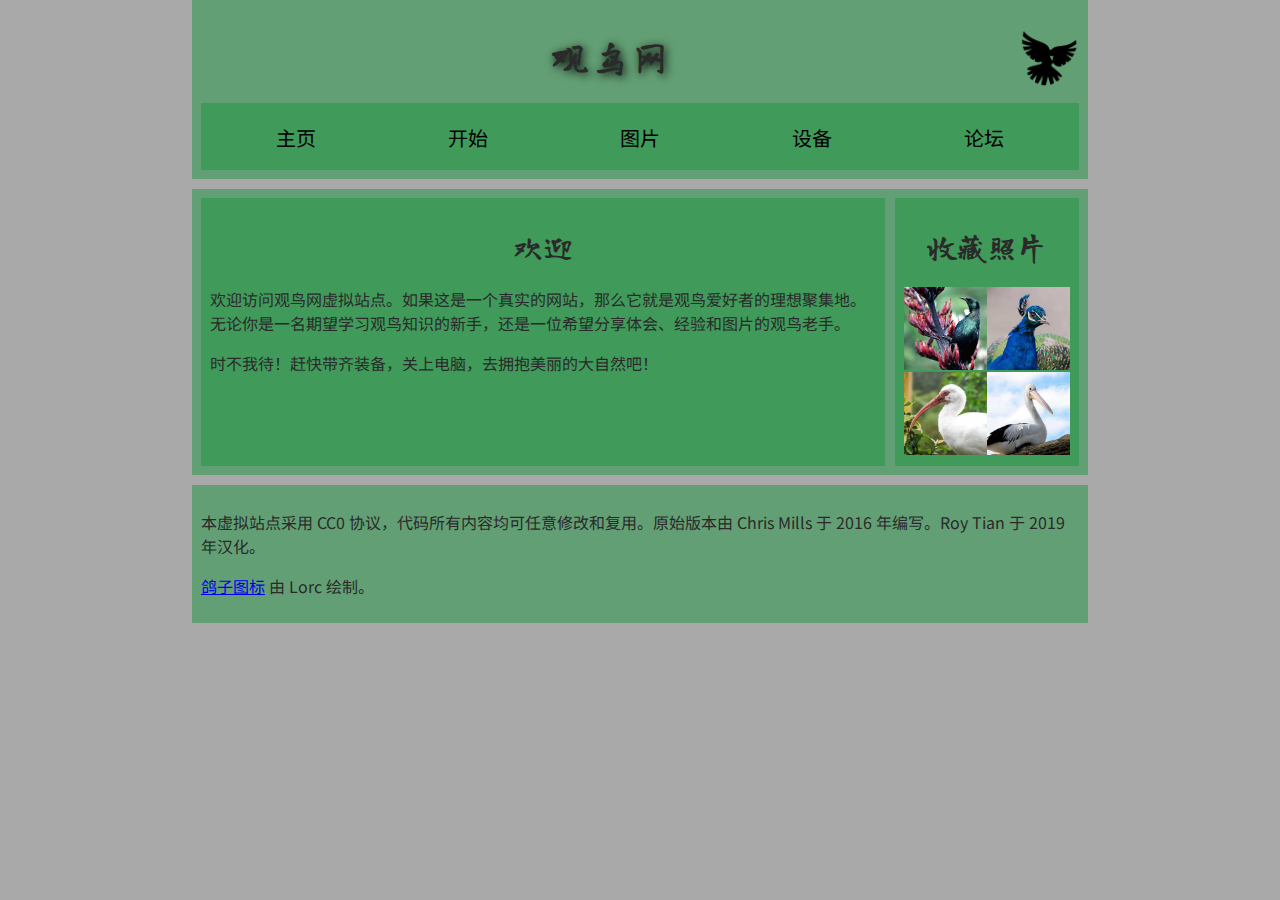
<file: birds/birds.html>
<!DOCTYPE html>
<html>
  <head>
    <meta charset="utf-8">
    <title>观鸟网</title>
    <link href="https://fonts.googleapis.com/css?family=Long+Cang|Noto+Sans+SC:300" rel="stylesheet">
    <link rel="stylesheet" type="text/css" href="style.css">
    <!--[if lt IE 9]>
      <script src="https://cdnjs.cloudflare.com/ajax/libs/html5shiv/3.7.3/html5shiv.js"></script>
    <![endif]-->
  </head>

  <body>
    <header>
      <h1>观鸟网</h1>
      <img src="dove.png" alt="一个鸽子剪影图片">

      <nav>
        <ul>
          <li><span>主页</span></li>
          <li><a href="#">开始</a></li>
          <li><a href="#">图片</a></li>
          <li><a href="#">设备</a></li>
          <li><a href="#">论坛</a></li>
        </ul>
      </nav>
    </header>

    <main>

      <article>
        <h2>欢迎</h2>

        <p>欢迎访问观鸟网虚拟站点。如果这是一个真实的网站，那么它就是观鸟爱好者的理想聚集地。无论你是一名期望学习观鸟知识的新手，还是一位希望分享体会、经验和图片的观鸟老手。</p>
        <p>时不我待！赶快带齐装备，关上电脑，去拥抱美丽的大自然吧！</p>
      </article>

      <aside>
        <h2>收藏照片</h2>

        <a href="favorite-1.jpg"><img src="favorite-1_th.jpg" alt="一只体型小巧的鸟，羽毛蓝绿色，爪黑白相间，黑色的喙细且锋利。点击缩略图查看完整照片。"></a>
        <a href="favorite-2.jpg"><img src="favorite-2_th.jpg" alt="一只美丽的孔雀的上半身图片，它的颈上覆盖蓝色的羽毛，有浅色的喙和蓝色的冠。点击缩略图查看完整照片。"></a>
        <a href="favorite-3.jpg"><img src="favorite-3_th.jpg" alt="一只大鸟的上半身图片，羽毛白色，浅色的喙细长而弯曲。点击缩略图查看完整照片。"></a>
        <a href="favorite-4.jpg"><img src="favorite-4_th.jpg" alt="一只成年鹈鹕，多数羽毛为白色，背部和腹部有少许黑色羽毛，又长又直的喙呈黄色，嘴下有一个喉囊可以暂时储存食物。点击缩略图查看完整照片。"></a>
      </aside>
    </main>

    <footer>
      <p>本虚拟站点采用 CC0 协议，代码所有内容均可任意修改和复用。原始版本由 Chris Mills 于 2016 年编写。Roy Tian 于 2019 年汉化。</p>
      <p><a href="http://game-icons.net/lorc/originals/dove.html">鸽子图标</a> 由 Lorc 绘制。</p>
    </footer>

</body>
</html>
</file>
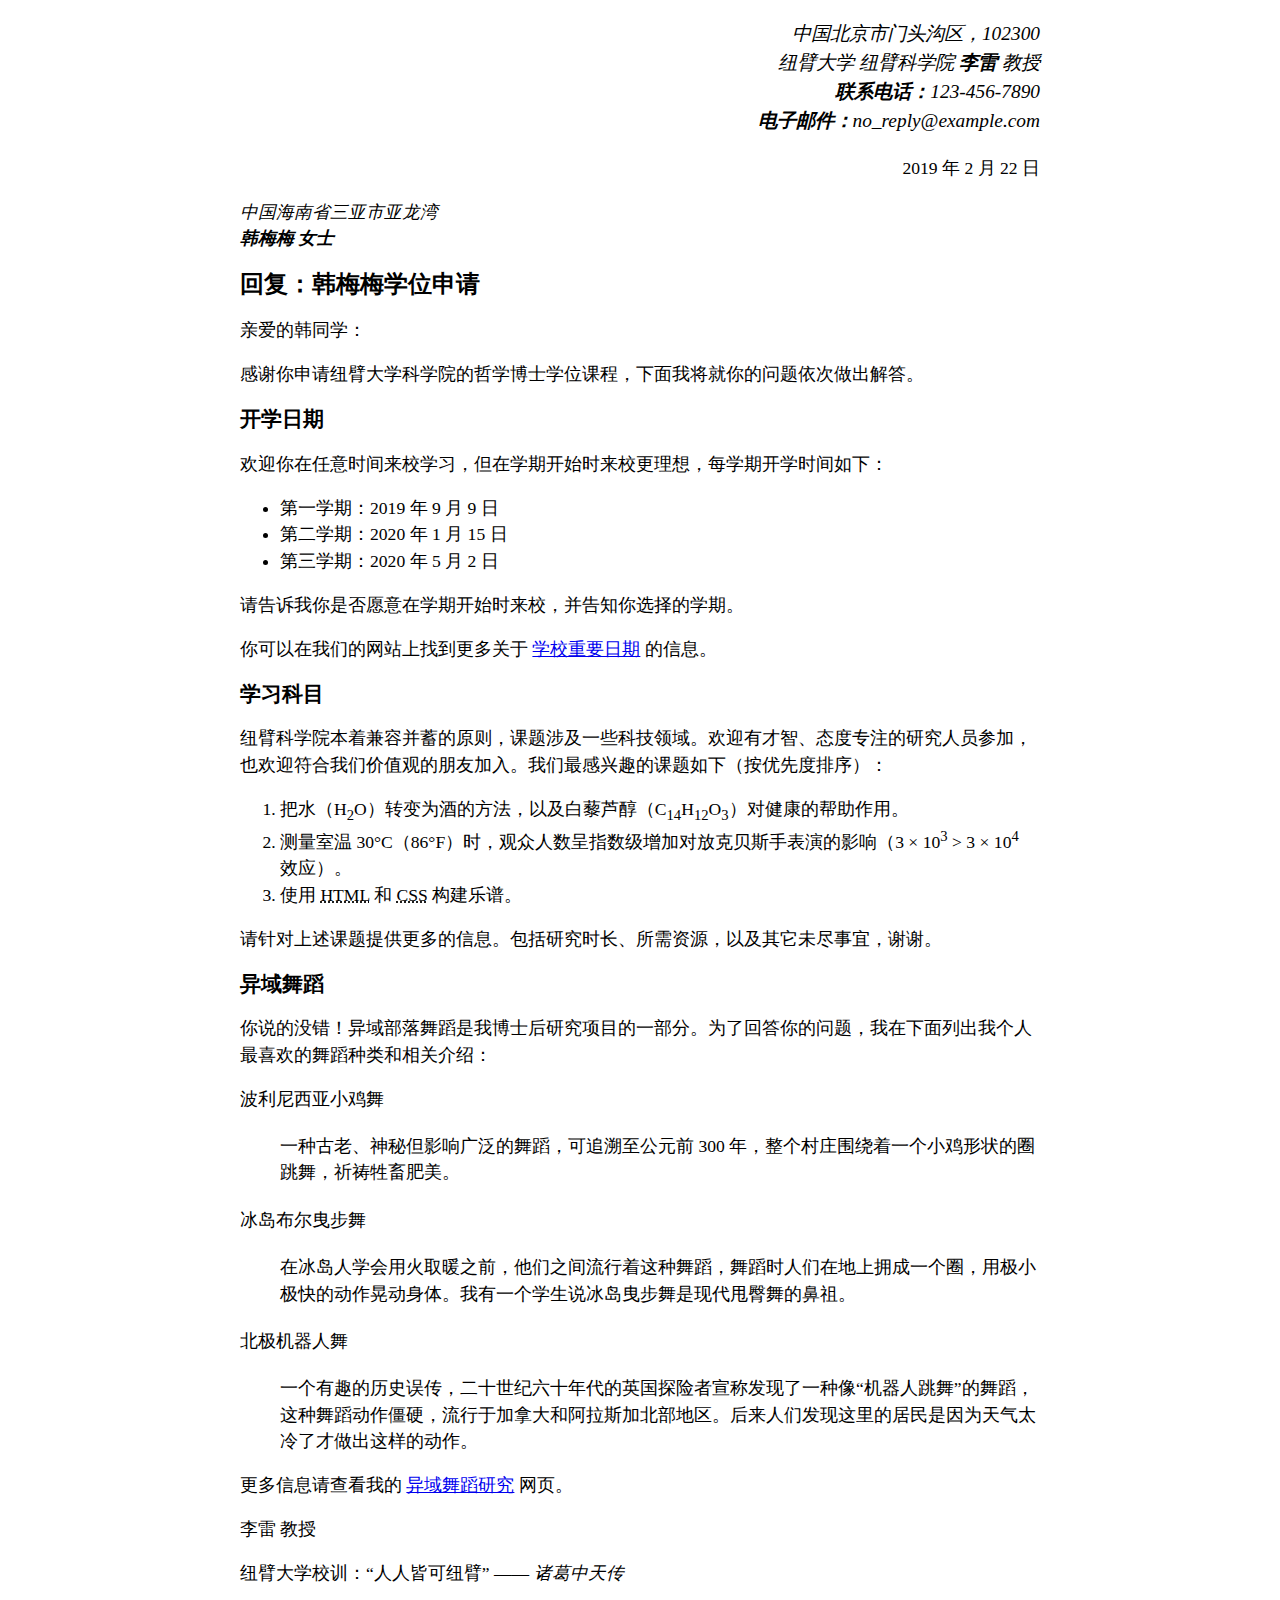
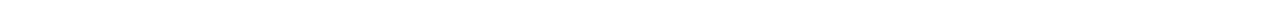
<file: letters/letters.html>
<!DOCTYPE html>
<html>
  <head>
    <meta charset="utf-8">
    <title>A Letter</title>
    <link rel="stylesheet" type="text/css" href="letter.css">
  </head>

  <body>
    <!-- put navigation menu just below here -->

    <address class="sender-column">
    	<p>中国北京市门头沟区，102300<br>
			纽臂大学 纽臂科学院
			<strong>李雷</strong> 教授<br>
			<strong>联系电话：</strong>123-456-7890<br>
			<strong>电子邮件：</strong>no_reply@example.com</p>
    </address>

    <p class="sender-column">
    	<time datetime="2019-2-22">2019 年 2 月 22 日</time>
  	</p>

  	  <address>
    中国海南省三亚市亚龙湾<br>
    <strong>韩梅梅 女士</strong>
  </address>

  <h1>回复：韩梅梅学位申请</h1>

  <p>亲爱的韩同学：</p>

  <p>感谢你申请纽臂大学科学院的哲学博士学位课程，下面我将就你的问题依次做出解答。</p>

  <h2>开学日期</h2>

  <p>欢迎你在任意时间来校学习，但在学期开始时来校更理想，每学期开学时间如下：</p>

  <ul>
  	<li>第一学期：2019 年 9 月 9 日</li>
  	<li>第二学期：2020 年 1 月 15 日</li>
  	<li>第三学期：2020 年 5 月 2 日</li>
  </ul>

  <p>请告诉我你是否愿意在学期开始时来校，并告知你选择的学期。</p>

  <p>你可以在我们的网站上找到更多关于 <a href="https://example.com" title="纽臂大学大事时间表">学校重要日期</a> 的信息。</p>

  <h2>学习科目</h2>
  <p>纽臂科学院本着兼容并蓄的原则，课题涉及一些科技领域。欢迎有才智、态度专注的研究人员参加，也欢迎符合我们价值观的朋友加入。我们最感兴趣的课题如下（按优先度排序）：</p>

  <ol>
  	<li>把水（H<sub>2</sub>O）转变为酒的方法，以及白藜芦醇（C<sub>14</sub>H<sub>12</sub>O<sub>3</sub>）对健康的帮助作用。</li>
  	<li>测量室温 30°C（86°F）时，观众人数呈指数级增加对放克贝斯手表演的影响（3 × 10<sup>3</sup> > 3 × 10<sup>4</sup> 效应）。</li>
  	<li>使用 <abbr title="超文本标记语言（HyperText Markup Language）">HTML</abbr> 和 <abbr title="层叠样式表（Cascading Style Sheets）">CSS</abbr> 构建乐谱。</li>
  </ol>

  <p>请针对上述课题提供更多的信息。包括研究时长、所需资源，以及其它未尽事宜，谢谢。</p>

  <h2>异域舞蹈</h2>
  <p>你说的没错！异域部落舞蹈是我博士后研究项目的一部分。为了回答你的问题，我在下面列出我个人最喜欢的舞蹈种类和相关介绍：</p>

  <dl>
    <dt>波利尼西亚小鸡舞</dt><br>
    <dd>一种古老、神秘但影响广泛的舞蹈，可追溯至公元前 300 年，整个村庄围绕着一个小鸡形状的圈跳舞，祈祷牲畜肥美。</dd><br>
    <dt>冰岛布尔曳步舞</dt><br>
    <dd>在冰岛人学会用火取暖之前，他们之间流行着这种舞蹈，舞蹈时人们在地上拥成一个圈，用极小极快的动作晃动身体。我有一个学生说冰岛曳步舞是现代甩臀舞的鼻祖。</dd><br>
    <dt>北极机器人舞</dt><br>
    <dd>一个有趣的历史误传，二十世纪六十年代的英国探险者宣称发现了一种像“机器人跳舞”的舞蹈，这种舞蹈动作僵硬，流行于加拿大和阿拉斯加北部地区。后来人们发现这里的居民是因为天气太冷了才做出这样的动作。</dd>
  </dl>

  <p>更多信息请查看我的 <a href="https://example.com/" title="李雷的异域舞蹈研究站点">异域舞蹈研究</a> 网页。</p>

  <p>李雷 教授</p>

  <p>纽臂大学校训：<q>人人皆可纽臂</q> —— <cite>诸葛中天传</cite></p>
  </body>
</html>
</file>
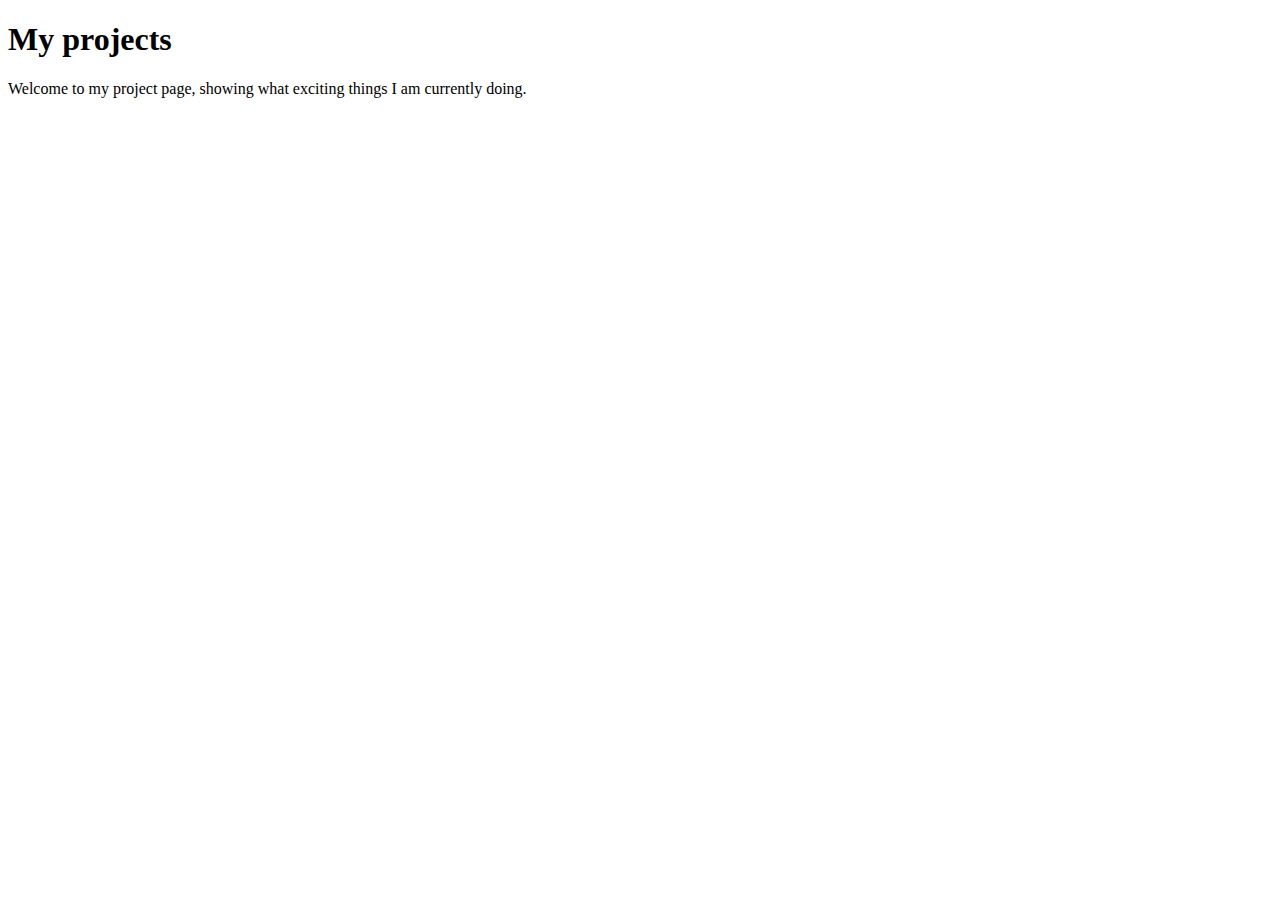
<file: projects/projects.html>
<!DOCTYPE html>
<html>
  <head>
    <meta charset="utf-8">
    <title>Projects</title>
  </head>

  <body>
    <!-- put navigation menu just below here -->

    <h1>My projects</h1>

    <p>Welcome to my project page, showing what exciting things I am currently doing.</p>
  </body>
</html>
</file>
<file: birds/style.css>
/* || 一般设置 */

html, body {
  margin: 0;
  padding: 0;
}

html {
  font-size: 10px;
  background-color: #a9a9a9;
}

body {
  width: 70%;
  min-width: 800px;
  margin: 0 auto;
}

/* || 排版 */

h1, h2, h3 {
  font-family: 'Long Cang', cursive;
  color: #2a2a2a;
}

p, input, li {
  font-family: 'Noto Sans SC', sans-serif;
  color: #2a2a2a;
}

h1 {
  font-size: 4rem;
  text-align: center;
  text-shadow: 2px 2px 10px black;
}

h2 {
  font-size: 3rem;
  text-align: center;
}

h3 {
  font-size: 2.2rem;
}

p, li {
  font-size: 1.6rem;
  line-height: 1.5;
}

/* || 标题布局 */

header {
  margin-bottom: 10px;
  display: flex;
  flex-flow: row wrap;
}

main, header, nav, article, aside, footer, section {
  background-color: rgba(29, 149, 63, 0.5);
  padding: 1%;
}

h1 {
  flex: 5;
  text-transform: uppercase;
}

header img {
  display: block;
  height: 60px;
  padding-top: 20.15px;
}

nav {
  height: 50px;
  flex: 100%;
  display: flex;
}

nav ul {
  padding: 0;
  list-style-type: none;
  flex: 2;
  display: flex;
}

nav li {
  display: inline;
  text-align: center;
  flex: 1;
}

nav a, nav span {
  display: inline-block;
  font-size: 2rem;
  height: 3rem;
  line-height: 1.7;
  text-transform: uppercase;
  text-decoration: none;
  color: black;
}

/* || 主体布局 */

main {
  display: flex;
}

article, section {
  flex: 4;
}

aside {
  flex: 1;
  margin-left: 10px;
  padding: 1%;
}

aside a {
  display: block;
  float: left;
  width: 50%;
}

aside img {
  max-width: 100%;
}

footer {
  margin-top: 10px;
}
</file>
<file: letters/letter.css>
body {
  max-width: 800px;
  margin: 0 auto;
}

.sender-column {
  text-align: right;
}

h1 {
  font-size: 1.5em;
}

h2 {
  font-size: 1.3em;
}

p,ul,ol,dl,address {
  font-size: 1.1em;
}

p, li, dd, dt, address {
  line-height: 1.5;
}
</file>
